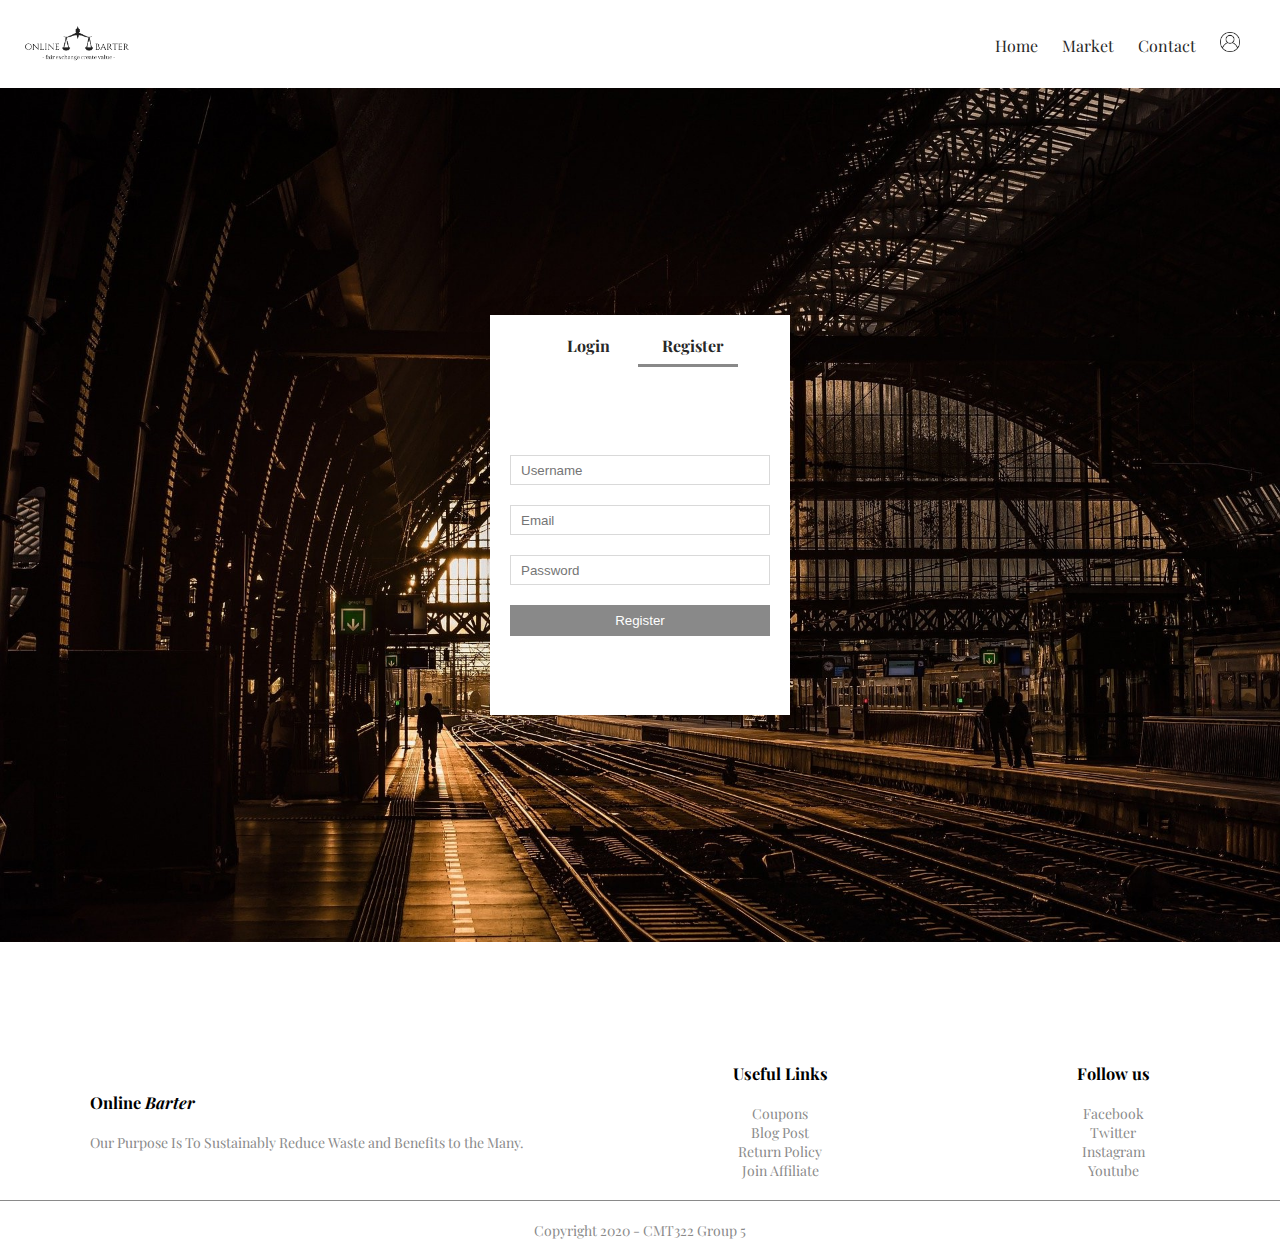
<file: account.html>
<!DOCTYPE html>
<html lang="en">
    <head>
        <meta charset="UTF-8">
        <meta name="viewport" content="width=device-width, initial-scale=1.0">
        <title>Register/Login</title>
        <link rel="stylesheet" href="style.css">
        <link href="https://fonts.googleapis.com/css2?family=Playfair+Display:wght@400;500;600;700;800&display=swap" rel="stylesheet">
        <link href="https://stackpath.bootstrapcdn.com/font-awesome/4.7.0/css/font-awesome.min.css" rel="stylesheet">
    </head>
   
    <body>
        <div class="container">
            <div class="navigation-bar">
                <div class="logo" href="index.html"><img src="image/logo.png" alt="logo" ></div>
                <nav>
                    <ul id="MenuItems">
                        <li><a href="index.html">Home</a></li>
                        <li><a href="product.html">Market</a></li>
                        <li><a href="">Contact</a></li>
                        <li><a href="profile.html"><img src="image/icon/user.png" alt="user" ></a></li>
                    </ul>
                </nav>
                <img src="image/icon/menu.png" class="menu-icon" onclick="menutoggle()">
            </div>
        </div>

    <!--account page-->
    <div class="account-page">
        <div class="container">
            <div class="row">
                <img src="image/background2.jpg" alt="">
                <div class="form-container">
                    <div class="form-btn">
                        <span onclick="login()">Login</span>
                        <span onclick="register()">Register</span>
                        <hr id="Indicator">
                    </div>
                    <form id="LoginForm">
                        <input type="text" placeholder="Username">
                        <input type="password" placeholder="Password">
                        <button type="submit" class="btn">Login</button>
                        <a href="">Forgot password</a>
                    </form>
                    <form id="RegisterForm">
                        <input type="text" placeholder="Username">
                        <input type="email" placeholder="Email">
                        <input type="password" placeholder="Password">
                        <button type="submit" class="btn">Register</button>
                    </form>
                </div>
            </div>
        </div>
    </div>
            
    
   <!--footer-->
   <div class="footer">
       <div class="container">
           <div class="row">
               <div class="footer-col-1">
                <h3>Online <em>Barter</em></h3>
                <p>Our Purpose Is To Sustainably Reduce Waste and Benefits to the Many.</p>
            </div>
            <div class="footer-col-2">
                <h3>Useful Links</h3>
                <ul>
                    <li>Coupons</li>
                    <li>Blog Post</li>
                    <li>Return Policy</li>
                    <li>Join Affiliate</li>
                </ul>
             </div>
            <div class="footer-col-3">
               <h3>Follow us</h3>
               <ul>
                   <li>Facebook</li>
                   <li>Twitter</li>
                   <li>Instagram</li>
                   <li>Youtube</li>
               </ul>
            </div>
           </div>
           <hr>
           <p class="copyright">Copyright 2020 - CMT322 Group 5</p>
       </div>
   </div>
   <!--Js -- Toggle Menu -->
   <script>
       var MenuItems = document.getElementById("MenuItems");

       MenuItems.style.maxHeight = "0px";

       function menutoggle(){
           if(MenuItems.style.maxHeight == "0px"){
            MenuItems.style.maxHeight = "300px";
           }else{
            MenuItems.style.maxHeight = "0px";
           }
       }
   </script>
   <!--Js -- Toggle Form -->
   <script>
       var LoginForm = document.getElementById("LoginForm");
       var RegisterForm = document.getElementById("RegisterForm");
       var Indicator = document.getElementById("Indicator");
    
        function register(){
            RegisterForm.style.transform = "translateX(0px)";
            LoginForm.style.transform = "translateX(0px)";
            Indicator.style.transform = "translateX(100px)";
        }
        function login(){
            RegisterForm.style.transform = "translateX(300px)";
            LoginForm.style.transform = "translateX(300px)";
            Indicator.style.transform = "translateX(0px)";
        }

   </script>

    </body>
</html>
</file>
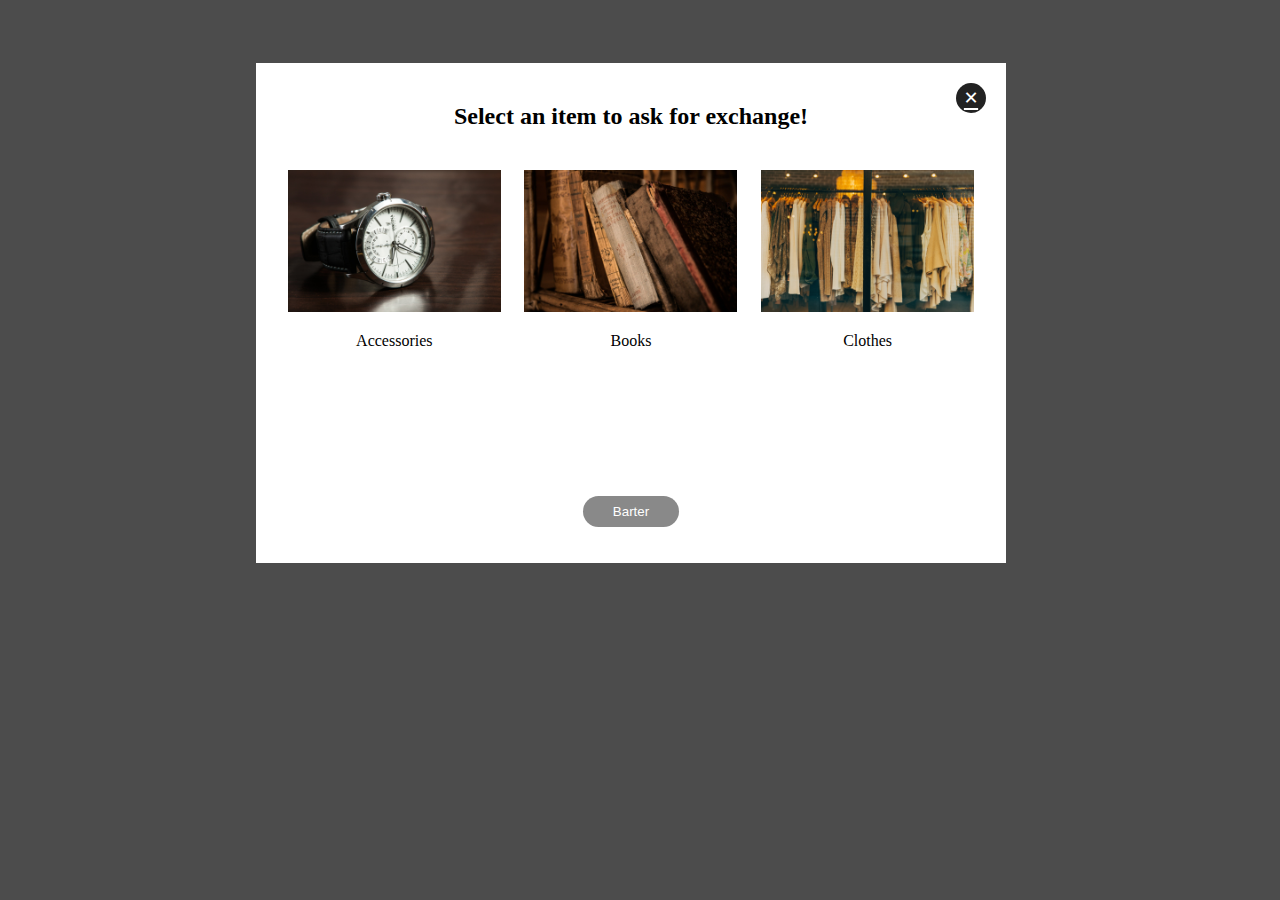
<file: exchange.html>
<!DOCTYPE html>
<html lang="en">
    <head>
        <meta charset="UTF-8">
        <meta name="viewport" content="width=device-width, initial-scale=1.0">
        <title>Select barter item</title>
        <link rel="stylesheet" href="popup.css">
    </head>
    <body>
        <div class="popup" id="popup-1">
            <div class="overlay"></div>
            <div class="content">
              <div class="close-btn"><a href="cart.html">&times;</a></div>
              <h2>Select an item to ask for exchange!</h2>
              <div class="row">
                <div class="col-3">
                    <img src="image/categories/accessories.jpg" >
                    <p>Accessories</p>
                </div>
                <div class="col-3">
                    <img src="image/categories/books.jpg" >
                    <p>Books<p>
                </div>
                <div class="col-3">
                    <img src="image/categories/clothes.jpg" >
                    <p>Clothes<p>
                </div>
            </div>
              <div class="barter_button"><button onclick="">Barter</button></div>
            </div>
            
        </div>
          
    </body>

</html>
</file>
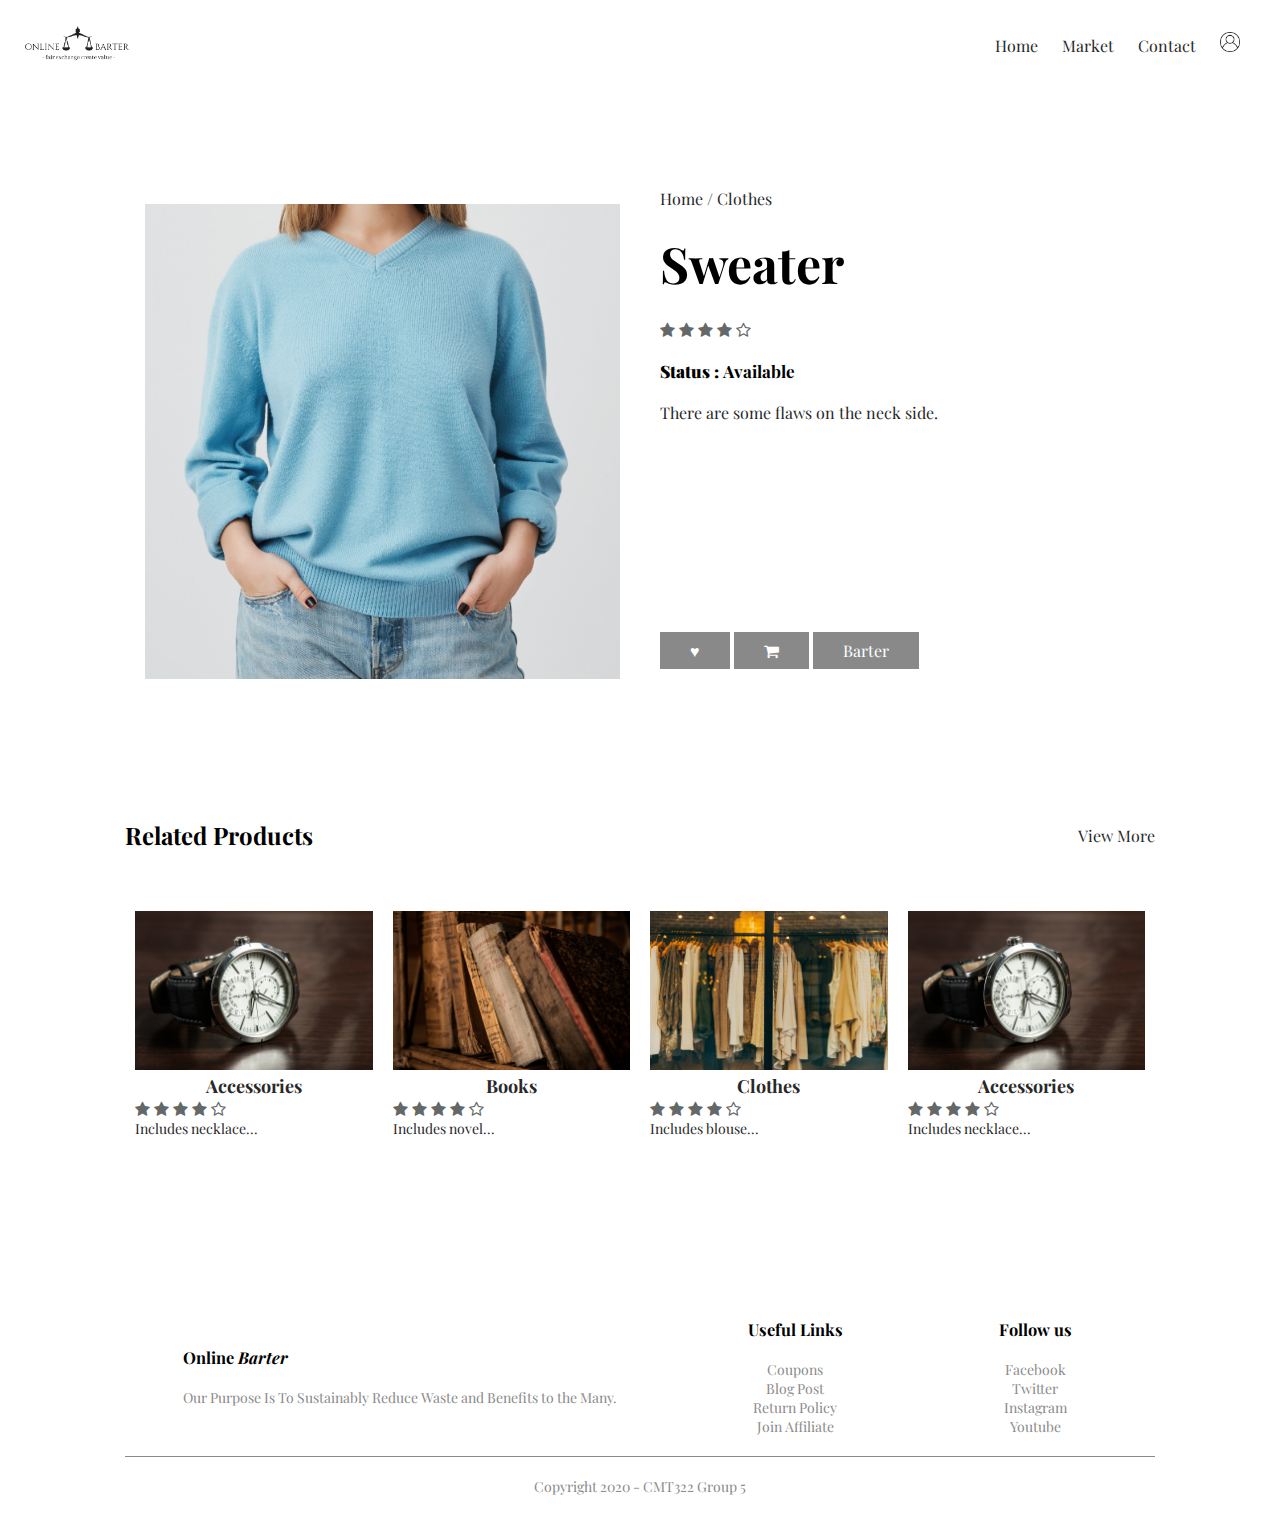
<file: product detail.html>
<!DOCTYPE html>
<html lang="en">
    <head>
        <meta charset="UTF-8">
        <meta name="viewport" content="width=device-width, initial-scale=1.0">
        <title>Market Place.onclick()</title>
        <link rel="stylesheet" href="style.css">
        <link href="https://fonts.googleapis.com/css2?family=Playfair+Display:wght@400;500;600;700;800&display=swap" rel="stylesheet">
        <link href="https://stackpath.bootstrapcdn.com/font-awesome/4.7.0/css/font-awesome.min.css" rel="stylesheet">
    </head>
   
    <body>
        <div class="container">
            <div class="navigation-bar">
                <div class="logo" href="index.html"><img src="image/logo.png" alt="logo" ></div>
                <nav>
                    <ul id="MenuItems">
                        <li><a href="index.html">Home</a></li>
                        <li><a href="product.html">Market</a></li>
                        <li><a href="">Contact</a></li>
                        <li><a href="profile.html"><img src="image/icon/user.png" alt="user" ></a></li>
                    </ul>
                </nav>
                <img src="image/icon/menu.png" class="menu-icon" onclick="menutoggle()">
            </div>
        </div>

    <!--Product details-->
    <div class="small-container single-product">
        <div class="row">
            <div class="col-2">
                <img src="image/product/sweater.jpg" width="100%">
            </div>
            <div class="col-2">
                <p>Home / Clothes </p>
                <h1>Sweater</h1> 
                <div class="rating">
                    <i class="fa fa-star"></i>
                    <i class="fa fa-star"></i>
                    <i class="fa fa-star"></i>
                    <i class="fa fa-star"></i>
                    <i class="fa fa-star-o"></i>
                </div>
                <h4><b> Status : </b> Available</h4>
                <div class="desc">
                    <p>There are some flaws on the neck side.</p>
                </div>
                <a href="" class="btn">&#9829</a>
                <a href="" class="btn"><i class="fa fa-shopping-cart"></i></a>
                <a href="" class="btn">Barter</a>
            </div>
        </div>
        <div class="row">
            
        </div>
    </div>
    <!--Related product-->
    <div class="small-container">
        <div class="row row-2">
            <h2>Related Products</h2>
            <p>View More</p>
        </div>
    </div>

    <!-----Market products----->
        <div class="small-container">
            <div class="row">
                <div class="col-4">
                    <img src="image/categories/accessories.jpg" >
                    <h4>Accessories</h4>
                    <div class="rating">
                        <i class="fa fa-star"></i>
                        <i class="fa fa-star"></i>
                        <i class="fa fa-star"></i>
                        <i class="fa fa-star"></i>
                        <i class="fa fa-star-o"></i>
                    </div>
                    <p>Includes necklace...</p>
                </div>
                <div class="col-4">
                    <img src="image/categories/books.jpg" >
                    <h4>Books</h4>
                    <div class="rating">
                        <i class="fa fa-star"></i>
                        <i class="fa fa-star"></i>
                        <i class="fa fa-star"></i>
                        <i class="fa fa-star"></i>
                        <i class="fa fa-star-o"></i>
                    </div>
                    <p>Includes novel...</p>
                </div>
                <div class="col-4">
                    <img src="image/categories/clothes.jpg" >
                    <h4>Clothes</h4>
                    <div class="rating">
                        <i class="fa fa-star"></i>
                        <i class="fa fa-star"></i>
                        <i class="fa fa-star"></i>
                        <i class="fa fa-star"></i>
                        <i class="fa fa-star-o"></i>
                    </div>
                    <p>Includes blouse...</p>
                </div>
                <div class="col-4">
                    <img src="image/categories/accessories.jpg" >
                    <h4>Accessories</h4>
                    <div class="rating">
                        <i class="fa fa-star"></i>
                        <i class="fa fa-star"></i>
                        <i class="fa fa-star"></i>
                        <i class="fa fa-star"></i>
                        <i class="fa fa-star-o"></i>
                    </div>
                    <p>Includes necklace...</p>
                </div>
            </div>
            
    
   <!--footer-->
   <div class="footer">
       <div class="container">
           <div class="row">
               <div class="footer-col-1">
                <h3>Online <em>Barter</em></h3>
                <p>Our Purpose Is To Sustainably Reduce Waste and Benefits to the Many.</p>
            </div>
            <div class="footer-col-2">
                <h3>Useful Links</h3>
                <ul>
                    <li>Coupons</li>
                    <li>Blog Post</li>
                    <li>Return Policy</li>
                    <li>Join Affiliate</li>
                </ul>
             </div>
            <div class="footer-col-3">
               <h3>Follow us</h3>
               <ul>
                   <li>Facebook</li>
                   <li>Twitter</li>
                   <li>Instagram</li>
                   <li>Youtube</li>
               </ul>
            </div>
           </div>
           <hr>
           <p class="copyright">Copyright 2020 - CMT322 Group 5</p>
       </div>
   </div>
   <!--Js -- Toggle Menu -->
   <script>
       var MenuItems = document.getElementById("MenuItems");

       MenuItems.style.maxHeight = "0px";

       function menutoggle(){
           if(MenuItems.style.maxHeight == "0px"){
            MenuItems.style.maxHeight = "300px";
           }else{
            MenuItems.style.maxHeight = "0px";
           }
       }
   </script>

    </body>
</html>
</file>
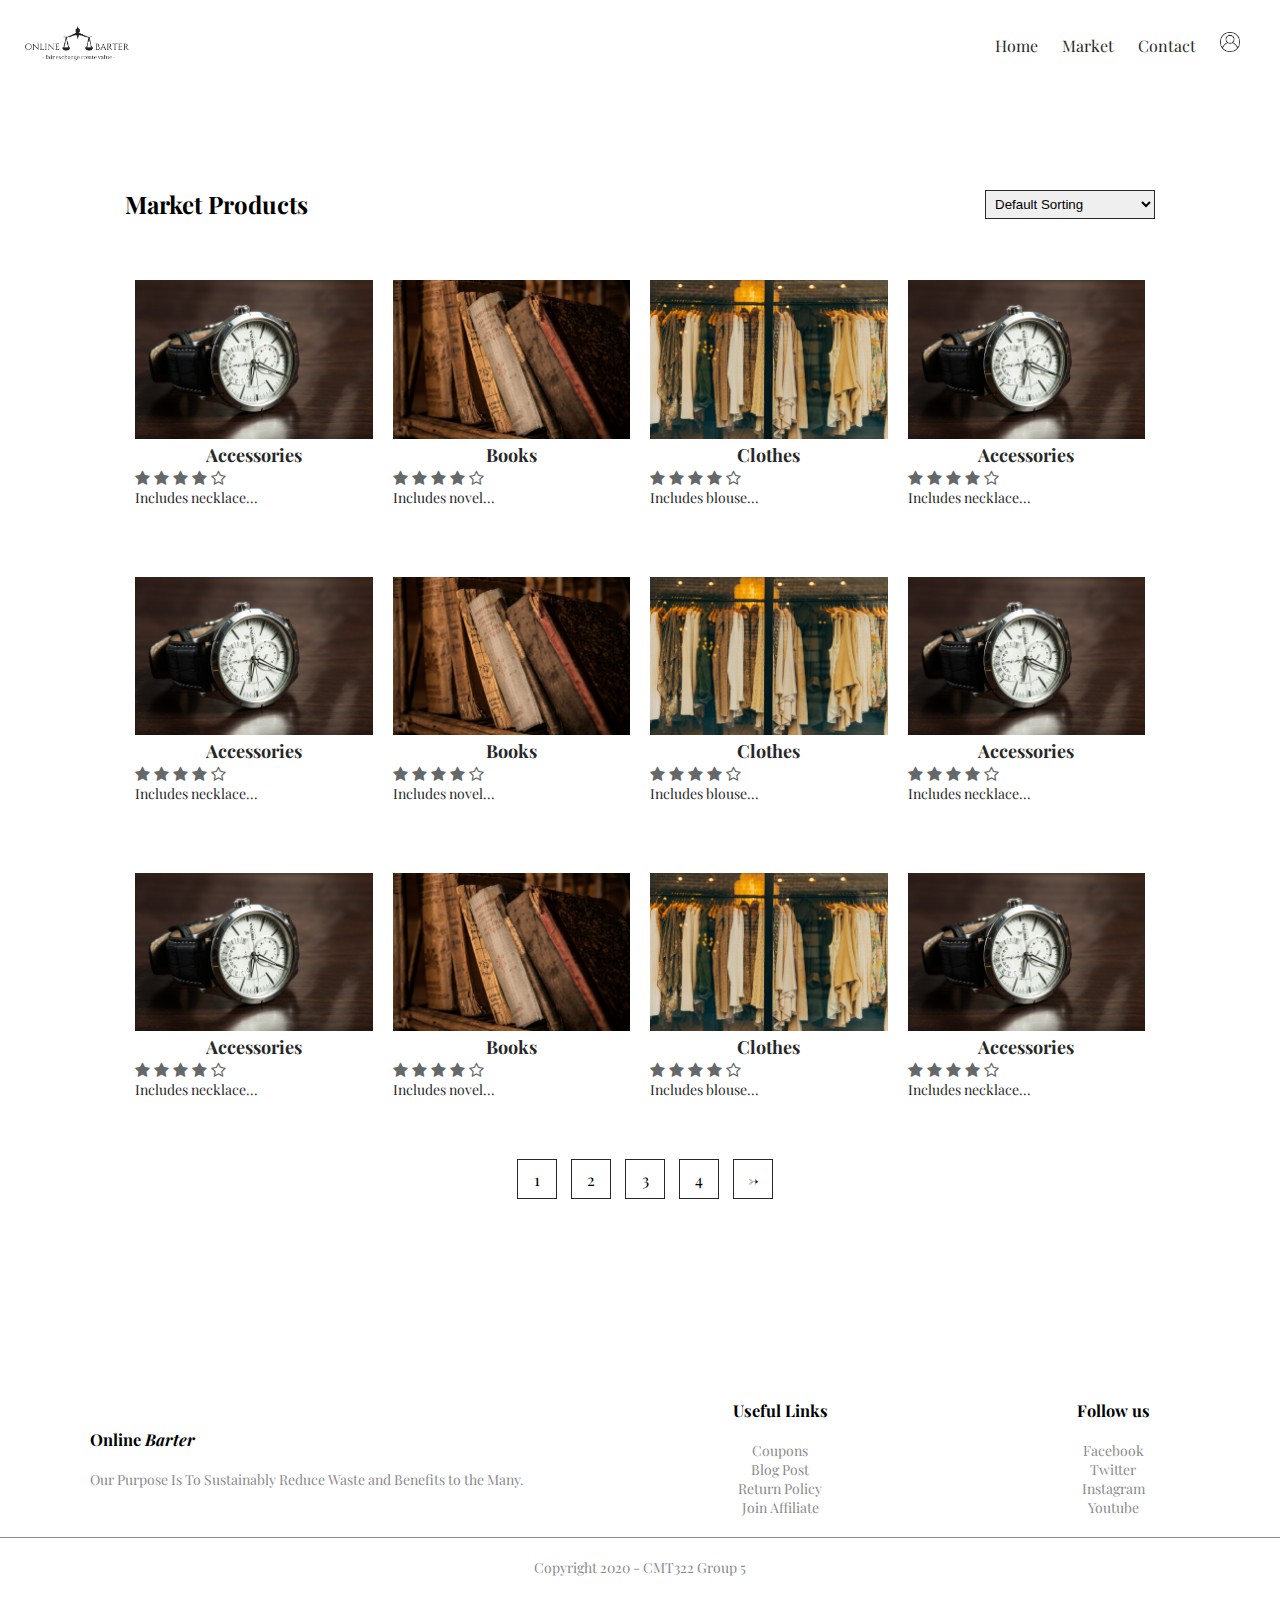
<file: product.html>
<!DOCTYPE html>
<html lang="en">
    <head>
        <meta charset="UTF-8">
        <meta name="viewport" content="width=device-width, initial-scale=1.0">
        <title>Market Place</title>
        <link rel="stylesheet" href="style.css">
        <link href="https://fonts.googleapis.com/css2?family=Playfair+Display:wght@400;500;600;700;800&display=swap" rel="stylesheet">
        <link href="https://stackpath.bootstrapcdn.com/font-awesome/4.7.0/css/font-awesome.min.css" rel="stylesheet">
    </head>
   
    <body>
        <div class="container">
            <div class="navigation-bar">
                <div class="logo" href="index.html"><img src="image/logo.png" alt="logo" ></div>
                <nav>
                    <ul id="MenuItems">
                        <li><a href="index.html">Home</a></li>
                        <li><a href="product.html">Market</a></li>
                        <li><a href="">Contact</a></li>
                        <li><a href="profile.html"><img src="image/icon/user.png" alt="user" ></a></li>
                    </ul>
                </nav>
                <img src="image/icon/menu.png" class="menu-icon" onclick="menutoggle()">
            </div>
        </div>

    <!-----Market products----->
        <div class="small-container">
            <div class="row row-2">
                <h2>Market Products</h2>
                <select>
                    <option>Default Sorting</option>
                    <option>Sort by Popularity</option>
                    <option>Sort by Rating</option>
                    <option>Sort by Exchange Rate</option>
                </select>
            </div>
            <div class="row">
                <div class="col-4">
                    <img src="image/categories/accessories.jpg" >
                    <h4>Accessories</h4>
                    <div class="rating">
                        <i class="fa fa-star"></i>
                        <i class="fa fa-star"></i>
                        <i class="fa fa-star"></i>
                        <i class="fa fa-star"></i>
                        <i class="fa fa-star-o"></i>
                    </div>
                    <p>Includes necklace...</p>
                </div>
                <div class="col-4">
                    <img src="image/categories/books.jpg" >
                    <h4>Books</h4>
                    <div class="rating">
                        <i class="fa fa-star"></i>
                        <i class="fa fa-star"></i>
                        <i class="fa fa-star"></i>
                        <i class="fa fa-star"></i>
                        <i class="fa fa-star-o"></i>
                    </div>
                    <p>Includes novel...</p>
                </div>
                <div class="col-4">
                    <img src="image/categories/clothes.jpg" >
                    <h4>Clothes</h4>
                    <div class="rating">
                        <i class="fa fa-star"></i>
                        <i class="fa fa-star"></i>
                        <i class="fa fa-star"></i>
                        <i class="fa fa-star"></i>
                        <i class="fa fa-star-o"></i>
                    </div>
                    <p>Includes blouse...</p>
                </div>
                <div class="col-4">
                    <img src="image/categories/accessories.jpg" >
                    <h4>Accessories</h4>
                    <div class="rating">
                        <i class="fa fa-star"></i>
                        <i class="fa fa-star"></i>
                        <i class="fa fa-star"></i>
                        <i class="fa fa-star"></i>
                        <i class="fa fa-star-o"></i>
                    </div>
                    <p>Includes necklace...</p>
                </div>
            </div>
            <div class="row">
                <div class="col-4">
                    <img src="image/categories/accessories.jpg" >
                    <h4>Accessories</h4>
                    <div class="rating">
                        <i class="fa fa-star"></i>
                        <i class="fa fa-star"></i>
                        <i class="fa fa-star"></i>
                        <i class="fa fa-star"></i>
                        <i class="fa fa-star-o"></i>
                    </div>
                    <p>Includes necklace...</p>
                </div>
                <div class="col-4">
                    <img src="image/categories/books.jpg" >
                    <h4>Books</h4>
                    <div class="rating">
                        <i class="fa fa-star"></i>
                        <i class="fa fa-star"></i>
                        <i class="fa fa-star"></i>
                        <i class="fa fa-star"></i>
                        <i class="fa fa-star-o"></i>
                    </div>
                    <p>Includes novel...</p>
                </div>
                <div class="col-4">
                    <img src="image/categories/clothes.jpg" >
                    <h4>Clothes</h4>
                    <div class="rating">
                        <i class="fa fa-star"></i>
                        <i class="fa fa-star"></i>
                        <i class="fa fa-star"></i>
                        <i class="fa fa-star"></i>
                        <i class="fa fa-star-o"></i>
                    </div>
                    <p>Includes blouse...</p>
                </div>
                <div class="col-4">
                    <img src="image/categories/accessories.jpg" >
                    <h4>Accessories</h4>
                    <div class="rating">
                        <i class="fa fa-star"></i>
                        <i class="fa fa-star"></i>
                        <i class="fa fa-star"></i>
                        <i class="fa fa-star"></i>
                        <i class="fa fa-star-o"></i>
                    </div>
                    <p>Includes necklace...</p>
                </div>
            </div>
            <div class="row">
                <div class="col-4">
                    <img src="image/categories/accessories.jpg" >
                    <h4>Accessories</h4>
                    <div class="rating">
                        <i class="fa fa-star"></i>
                        <i class="fa fa-star"></i>
                        <i class="fa fa-star"></i>
                        <i class="fa fa-star"></i>
                        <i class="fa fa-star-o"></i>
                    </div>
                    <p>Includes necklace...</p>
                </div>
                <div class="col-4">
                    <img src="image/categories/books.jpg" >
                    <h4>Books</h4>
                    <div class="rating">
                        <i class="fa fa-star"></i>
                        <i class="fa fa-star"></i>
                        <i class="fa fa-star"></i>
                        <i class="fa fa-star"></i>
                        <i class="fa fa-star-o"></i>
                    </div>
                    <p>Includes novel...</p>
                </div>
                <div class="col-4">
                    <img src="image/categories/clothes.jpg" >
                    <h4>Clothes</h4>
                    <div class="rating">
                        <i class="fa fa-star"></i>
                        <i class="fa fa-star"></i>
                        <i class="fa fa-star"></i>
                        <i class="fa fa-star"></i>
                        <i class="fa fa-star-o"></i>
                    </div>
                    <p>Includes blouse...</p>
                </div>
                <div class="col-4">
                    <img src="image/categories/accessories.jpg" >
                    <h4>Accessories</h4>
                    <div class="rating">
                        <i class="fa fa-star"></i>
                        <i class="fa fa-star"></i>
                        <i class="fa fa-star"></i>
                        <i class="fa fa-star"></i>
                        <i class="fa fa-star-o"></i>
                    </div>
                    <p>Includes necklace...</p>
                </div>
               
            </div>
        </div>
        <div class="container">
            <div class="row">
                <div class="page-button">
                    <span>1</span>
                    <span>2</span>
                    <span>3</span>
                    <span>4</span>
                    <span>&#8594;</span>
                </div>
            </div>
        </div>
    
   <!--footer-->
   <div class="footer">
       <div class="container">
           <div class="row">
               <div class="footer-col-1">
                <h3>Online <em>Barter</em></h3>
                <p>Our Purpose Is To Sustainably Reduce Waste and Benefits to the Many.</p>
            </div>
            <div class="footer-col-2">
                <h3>Useful Links</h3>
                <ul>
                    <li>Coupons</li>
                    <li>Blog Post</li>
                    <li>Return Policy</li>
                    <li>Join Affiliate</li>
                </ul>
             </div>
            <div class="footer-col-3">
               <h3>Follow us</h3>
               <ul>
                   <li>Facebook</li>
                   <li>Twitter</li>
                   <li>Instagram</li>
                   <li>Youtube</li>
               </ul>
            </div>
           </div>
           <hr>
           <p class="copyright">Copyright 2020 - CMT322 Group 5</p>
       </div>
   </div>
   <!--Js -- Toggle Menu -->
   <script>
       var MenuItems = document.getElementById("MenuItems");

       MenuItems.style.maxHeight = "0px";

       function menutoggle(){
           if(MenuItems.style.maxHeight == "0px"){
            MenuItems.style.maxHeight = "300px";
           }else{
            MenuItems.style.maxHeight = "0px";
           }
       }
   </script>

    </body>
</html>
</file>
<file: style.css>
/***************************start of whole page*************************/
*{
    margin: 0;
    padding: 0;
    box-sizing: border-box;
}
body{
    font-family: 'Playfair Display', serif;
}
a{
    text-decoration: none;
    color: #282828;
}
p{
    color:#282828;
}
.rating .fa{
    color:#646868;
}
.container{ /*header container*/
    max-width: 1300px;
    margin: auto;   
}
.small-container{/*body container*/
    max-width:1080px;
    margin:auto;
    padding-left: 25px;
    padding-right: 25px;
}
.row{/*body container row*/
    display: flex;
    align-items: center;
    flex-wrap: wrap;
    justify-content: space-around;
}
.btn{
    display: inline-block;
    background: #898989;
    color: #fff;
    padding: 8px 30px;
    margin: 30px 0;
    transition: 0.5s;
}
.btn:hover{
    background: #282828;

}
/***************************end of whole page*************************/

/***************************start of navigation bar*************************/
/* maximize navigation bar */
.navigation-bar{
    display: flex;
    align-items: center;
    padding: 20px;
}
nav{
    flex:1;
    text-align: right;
    
}
nav ul{
    display: inline-block;
    list-style-type: none;
}
nav ul li{
    display: inline-block;
    margin-right: 20px;
}
.logo img{
    width: 30%;
}

#MenuItems img{
    width: 20px 
}
/* minimize navigation bar */
.menu-icon{
    width: 28px;
    margin-left: 20px;
    display: none;
}

/* slider format */
.slider .text{
    color: #d9d9d9;
    font-size: 36px;
    padding: 8px 12px;
    position: absolute;
    bottom: 150px;
    width: 100%;
    text-align: center;
}
.slider .text p{
    color: #d9d9d9;
    font-size: 28px;
}
.slider img{
    width:100%
}
/***************************end of navigation bar*************************/
/***************************start of header*************************/
/* header */
.header{
    background: white;
}
/***************************end of header*************************/
/***************************start of footer*************************/
.footer{
    background: white;
    color: #8a8a8a;
    font-size: 14px;
    padding: 60px 0 20px;
    margin-top: 60px;
}
.footer h3{
    color:#000;
    margin-bottom:20px;
}
.footer p{
    color: #8a8a8a;
}
.footer-col-2, .footer-col-3{
    flex-basis: 12%;
    text-align: center;
}
ul{
    list-style-type: none;
}
.footer hr{
    border:none;
    background: #8a8a8a;
    height: 1px;
    margin: 20px 0;
}
.copyright{
    text-align: center;
}
/***************************end of footer*************************/
/***************************start of body*************************/
/*_______________________index.html______________________________*/
/* categories of product */
.categories{
    margin: 70px 0;
}
.title{
    text-align: center;
    margin: 0 auto 80px;
    position: relative;
    line-height:60px;
    color:#282828;
}
.title::after{
    content:'';
    background: #8a8a8a;
    width:50px;
    height: 5px;
    border-radius: 5px;
    position: absolute;
    bottom: 0;
    left: 50%;
    transform: translateX(-50%);
}
.categories .col-3 img:hover{
    filter: grayscale(100%);
}

/*****start of 3 column format********/
.col-3{
    flex-basis: 30%;
    min-width: 250px;
    margin-bottom: 30px;
    transition: transform 0.5s;
}
.col-3 h4{
    color: #282828;
    font-size: 18px;
    text-align: center;
}
.col-3 h5{
    color: #8a8a8a;
    font-size: 14px;
    font-weight: unset;
}
.col-3 img{
    width: 100%;
}
.col-3:hover{
    transform: translateY(-5px);
}
/********end of 3 column format*******/

/*testimonial format*/
.testimonial{
    background: #d9d9d9;
    padding-top: 100px;
}
.testimonial .col-3{
    text-align: center;
    padding: 40px 20px;
    box-shadow: 0 0 20px 0px rgba(0,0,0,0.1);
    cursor:pointer;
    transition: transform 0.5s;

}
.testimonial .col-3 img{
    width:70px;
    margin-top: 20px;
    border-radius: 50%;
}
.testimonial .col-3:hover{
    transform: translate(-10px);
}
.col-3 p{
    font-size: 14px;
    margin: 12px 0;
    color:#282828;
}
.testimonial .col-3 h4{
    font-weight:600;
    color:#282828;
}
/*______________________product.html______________________________*/
/*****start of 4 column format********/
.col-4{
    flex-basis: 25%;
    padding:10px;
    min-width:200px;
    margin-bottom:50px;
    transition: transform 0.5s;
}
.col-4 img{
    width: 100%;
}
.col-4 h4{
    color: #282828;
    font-size: 18px;
    text-align: center;
}
.col-4 p{
    font-size: 14px;
} 
.col-4:hover{
    transform: translateY(-5px);
}
/*****end of 4 column format********/
/*title and sorting selection*/
.row-2{
    justify-content: space-between;
    margin: 100px auto 50px;
}
select{
    border: 1px solid #282828;
    padding:5px;
}
select:focus{
    outline: none;
}
/*page button*/
.page-button{
    margin: 0 auto 80px;
}
.page-button span{
    display: inline-block;
    border: 1px solid #282828;
    margin-left: 10px;
    width: 40px;
    height: 40px;
    text-align: center;
    line-height: 40px;
    cursor: pointer;
}
.page-button span:hover{
    background: #282828;
    color: #fff;
}
/*______________________product detail.html______________________________*/
.single-product{
    margin-top: 80px;
}
.single-product .col-2 img{
    padding: 0;
}
.single-product .col-2{
    padding: 20px;
}
.single-product h4{
    margin: 20px 0;
    font-size: 17px;
}
.desc{
    height: 200px;
}
/*****start of 2 column format********/
.col-2{
    flex-basis: 50%;
    min-width: 300px;
}
.col-2 img{
    max-width:100%;
    padding: 50px 0;
}
.col-2 h1{
    font-size:50px;
    line-height: 60px;
    margin: 25px 0;
}
/*****end of 2 column format********/
/*______________________account page.html______________________________*/
.account-page img{
    width: 100%;
} 
.form-container{
    background: #fff;
    width: 300px;
    height:400px;
    position: absolute;
    text-align: center;
    padding: 20px 0;
    margin: auto;
    box-shadow: 0 0 20px 0px rgba(0,0,0,0.1);
    overflow: hidden;
}
.form-container span{
    font-weight: bold;
    padding: 0 10px;
    color: #282828;
    cursor: pointer;
    width: 100px;
    display: inline-block;
}
.form-btn{
    display:inline-block;
}
.form-container form{
    max-width: 300px;
    padding: 0 20px;
    position: absolute;
    top: 130px;
    transition: transform 1s;
}
form input{
    width: 100%;
    height: 30px;
    margin: 10px 0;
    padding: 0 10px;
    border: 1px solid #d9d9d9;
}
form .btn{
    width: 100%;
    border: none;
    cursor: pointer;
    margin: 10px 0;
}

form .btn:focus{
    outline: none;
}
#LoginForm{
    left: -300px;
}
#RegisterForm{
    left: 0;
}
form a{
    font-size: 12px;
}
#Indicator{
    width: 100px;
    border: none;
    background: #898989;
    height: 3px;
    margin-top:8px ;
    transform: translateX(100px);
    transition: transform 1s;
}
/*______________________responsive page______________________________*/
/* media query for menu*/
@media only screen and (max-width: 800px){
    nav ul{
        position: absolute;
        top:70px;
        left:0;
        background: #333;
        width:100%;
        overflow:hidden;
        transition: max-height 0.5s;
    }
    nav ul li{
        display: block;
        margin-right: 50px;
        margin-top: 10px;
        margin-bottom: 10px;
    }
    nav ul li a{
        color: #fff;
    }
    
    nav ul li img{
        filter: invert(100%);
        -webkit-filter: invert(100%);
       
    }
    .menu-icon{
        display:block;
        cursor:pointer;
    }
    .cart-info i{
        display:none;
    }
    
}
/* media query for less than 600 screen size*/
@media only screen and (max-width: 600px){
    .row{
        text-align: center;
    }
    .col-2, .col-3, .col-4{
        flex-basis: 100%;
    }
    .single-product .row{
        text-align: left;
    }
    .single-product .col-2{
        padding: 20px 0;
    }
    .single-product h1{
        font-size: 26px;
        line-height: 32px;
    }
}
</file>
<file: popup.css>
body{
  margin: 0;
  padding: 0;
  font-family: 'Playfair Display', serif;
}
.popup .overlay {
    position:fixed;
    top:0px;
    left:0px;
    width:100vw;
    height:100vh;
    background:rgba(0,0,0,0.7);
}
  
.popup .content {
    position:absolute;
    top:7%;
    left:20%;
    background:#fff;
    width:750px;
    height:500px;
    text-align:center;
    padding:20px;
    box-sizing:border-box;
}
  
.popup .close-btn a{
    cursor:pointer;
    position:absolute;
    right:20px;
    top:20px;
    width:30px;
    height:30px;
    background:#222;
    color:#fff;
    font-size:25px;
    font-weight:600;
    line-height:30px;
    text-align:center;
    border-radius:50%;
}

.barter_button button{
    cursor:pointer;
    text-align:center;
    display: inline-block;
    background: #898989;
    color: white;
    padding: 8px 30px;
    margin: 100px 0;
    border-radius: 30px;
    transition: 0.5s;
    text-decoration: none;
    border: none;
  }

.row{
    display: flex;
    align-items: center;
    flex-wrap: wrap;
    justify-content: space-around;
}

.col-3{
  flex-basis: 30%;
  min-width: 0px;
  margin-top: 20px;
  margin-bottom: 30px;
  transition: transform 0.5s;
  align-items: center;
}
.col-3 img{
  width: 100%;
}
.col-3:hover{
  transform: translateY(-5px);
}
.col-3 p{
  text-align: center;
}
</file>
